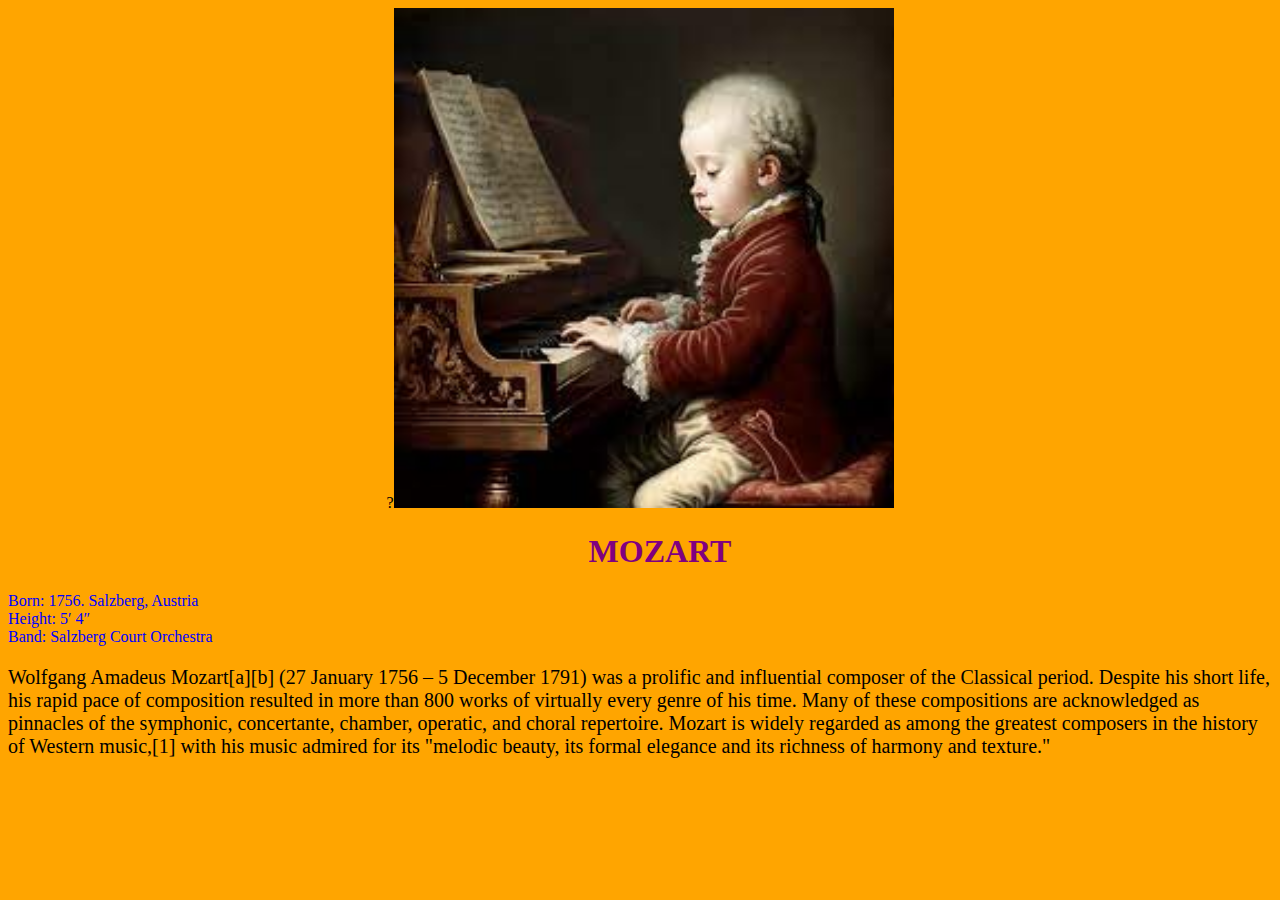
<file: MY CODE/17.1-My_Favorite_Musician Homework/index.html>
<!DOCTYPE html>
<html>
<head>
<link href="css/style.css" rel="stylesheet" tye"text/
css">
  <title>Mozart</title>
</head>
<!-- Add link tag below -->

<body>
<!--
Instructions:

- Change the title tag to be about your favorite musician

- Change the src of the img tag on line 9 to display as your favorite musician photo. Make sure you put this image in your images folder.

- Alter the <li></li>(list items) in the <ol> on lines 10 - 15 to be information about your favorite musician.

- Create a <ul> or <ol> with some quotes by your favorite musician

- If you have time add more photos of your favorite musician. Make sure you uncomment the <h2> tag on line 26.

-->
<center>?<img src="Mozart.jpeg" width="500">

<ol>
  <h1>MOZART</h1></center> <!-- Notice how lists can contain other html elements like the <h1> tag. Our list now has a title! -->
  <li>Born: 1756. Salzberg, Austria</li>
  <li>Height: 5′ 4″</li>
  <li>Band: Salzberg Court Orchestra</li>
  <p>
    Wolfgang Amadeus Mozart[a][b] (27 January 1756 – 5 December 1791) was a prolific and influential composer of the Classical period. Despite his short life, his rapid pace of composition resulted in more than 800 works of virtually every genre of his time. Many of these compositions are acknowledged as pinnacles of the symphonic, concertante, chamber, operatic, and choral repertoire. Mozart is widely regarded as among the greatest composers in the history of Western music,[1] with his music admired for its "melodic beauty, its formal elegance and its richness of harmony and texture."</p>
</ol>

<!--
Add your <ul> or <ul> with quote from your favorite musician below
-->



<!--<h2>Photos</h2>-->
<!--
If you have time add more photos of your favorite musician.
-->
</body>
</html>
<!--

Useful documentation if you get lost

File paths and images. How to link to files in folders -> https://www.w3schools.com/html/html_filepaths.asp

Img Tag Documentation - https://www.w3schools.com/tags/tag_img.asp

List tag documentation - https://www.w3schools.com/html/html_lists.asp

-->
</file>
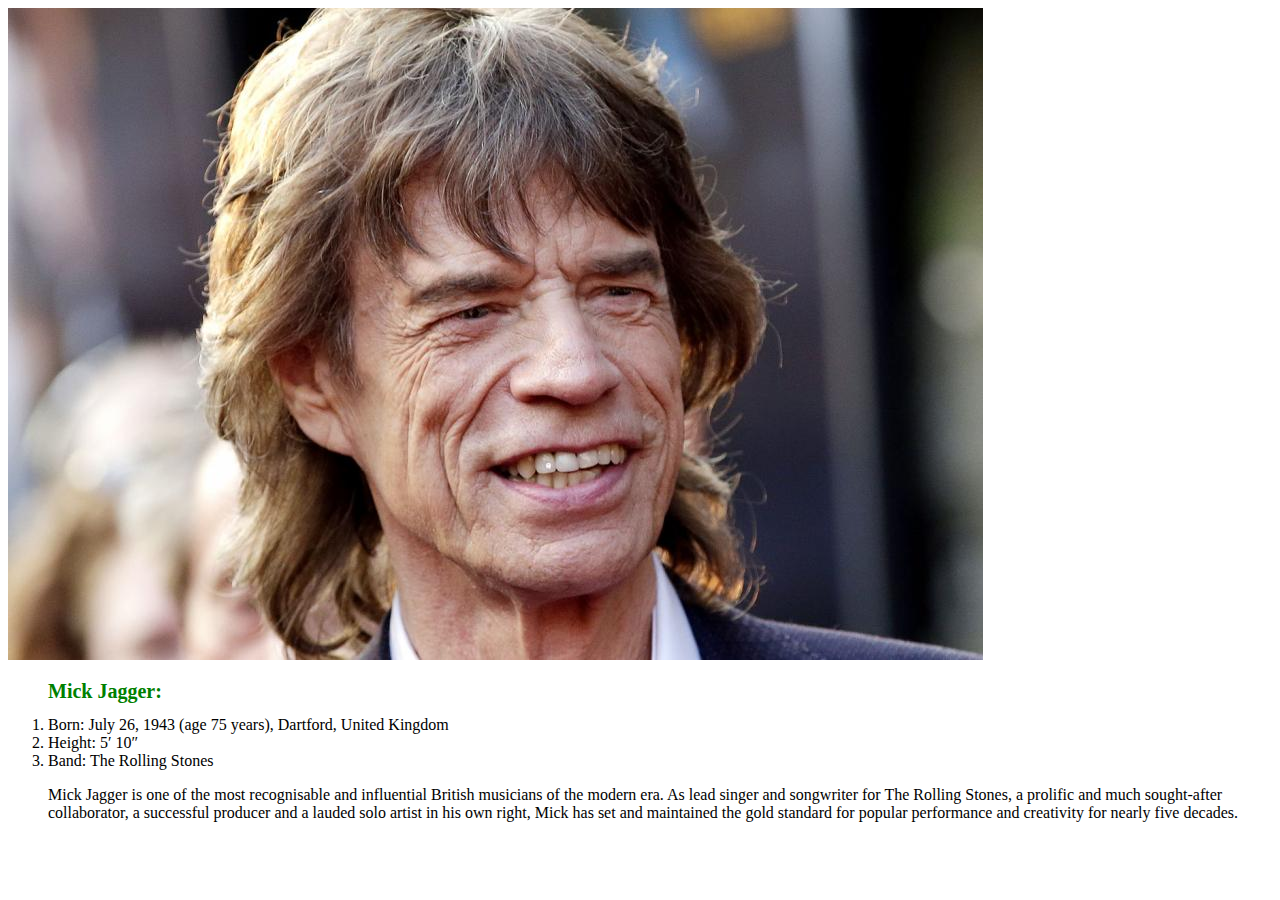
<file: MY CODE/17.1-02-Hello-World-Homework/17.1_solved/My_Favorite_Musician/index.html>
<!DOCTYPE html>
<html>
<head>
  <link href="css/style.css" rel="stylesheet" type"text/
  css">
  <title>Mick Jagger - The greatest rocker. EVER.</title>
</head>
<!-- Add link tag below -->

<body>
<!--
Instructions:

- Change the title tag to be about your favorite musician

- Change the src of the img tag on line 9 to display as your favorite musician photo. Make sure you put this image in your images folder.

- Alter the <li></li>(list items) in the <ol> on lines 10 - 15 to be information about your favorite musician.

- Create a <ul> or <ol> with some quotes by your favorite musician

- If you have time add more photos of your favorite musician. Make sure you uncomment the <h2> tag on line 26.

-->
<img src="MickJagger_1.jpg">

<ol>
  <h1>Mick Jagger:</h1> <!-- Notice how lists can contain other html elements like the <h1> tag. Our list now has a title! -->
  <li>Born: July 26, 1943 (age 75 years), Dartford, United Kingdom</li>
  <li>Height: 5′ 10″</li>
  <li>Band: The Rolling Stones</li>
  <p>
    Mick Jagger is one of the most recognisable and influential British musicians of the modern era. As lead singer and songwriter for The Rolling Stones, a prolific and much sought-after collaborator, a successful producer and a lauded solo artist in his own right, Mick has set and maintained the gold standard for popular performance and creativity for nearly five decades.
  </p> <!-- Lists can contain paragraph tags to! -->
</ol>

<!--
Add your <ul> or <ul> with quote from your favorite musician below
-->



<!--<h2>Photos</h2>-->
<!--
If you have time add more photos of your favorite musician.
-->
</body>
</html>
<!--

Useful documentation if you get lost

File paths and images. How to link to files in folders -> https://www.w3schools.com/html/html_filepaths.asp

Img Tag Documentation - https://www.w3schools.com/tags/tag_img.asp

List tag documentation - https://www.w3schools.com/html/html_lists.asp

-->
</file>
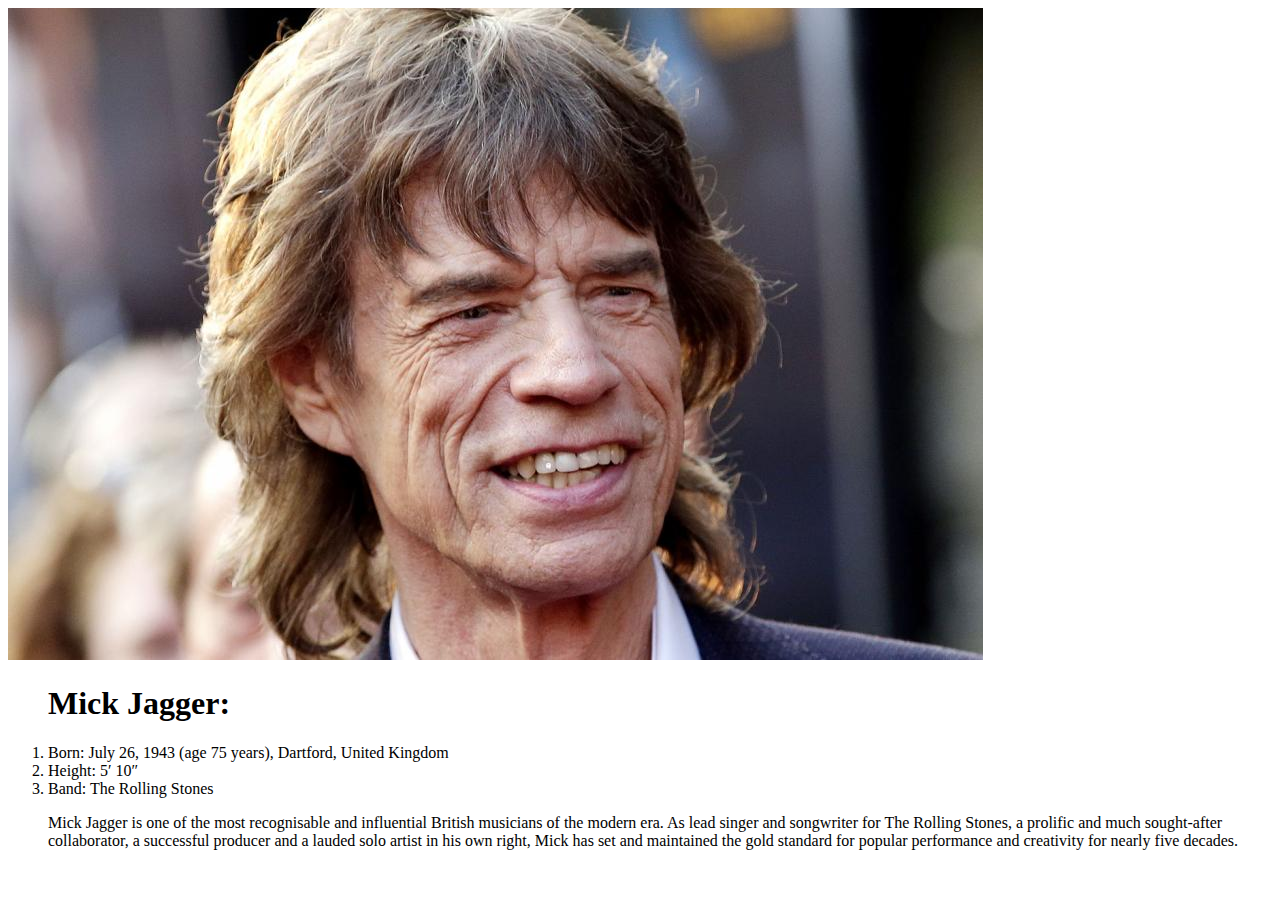
<file: MY CODE/17.1-02-Hello-World-Homework/17.1_activities/17.1_unsolved/My_Favorite_Musician/index.html>
<!DOCTYPE html>
<html>
<head>
  <title>Mick Jagger - The greatest rocker. EVER.</title>
</head>
<!-- Add link tag below -->

<body>
<!--
Instructions:

- Change the title tag to be about your favorite musician

- Change the src of the img tag on line 9 to display as your favorite musician photo. Make sure you put this image in your images folder.

- Alter the <li></li>(list items) in the <ol> on lines 10 - 15 to be information about your favorite musician.

- Create a <ul> or <ol> with some quotes by your favorite musician

- If you have time add more photos of your favorite musician. Make sure you uncomment the <h2> tag on line 26.

-->
<img src="MickJagger_1.jpg">

<ol>
  <h1>Mick Jagger:</h1> <!-- Notice how lists can contain other html elements like the <h1> tag. Our list now has a title! -->
  <li>Born: July 26, 1943 (age 75 years), Dartford, United Kingdom</li>
  <li>Height: 5′ 10″</li>
  <li>Band: The Rolling Stones</li>
  <p>
    Mick Jagger is one of the most recognisable and influential British musicians of the modern era. As lead singer and songwriter for The Rolling Stones, a prolific and much sought-after collaborator, a successful producer and a lauded solo artist in his own right, Mick has set and maintained the gold standard for popular performance and creativity for nearly five decades.
  </p> <!-- Lists can contain paragraph tags to! -->
</ol>

<!--
Add your <ul> or <ul> with quote from your favorite musician below
-->



<!--<h2>Photos</h2>-->
<!--
If you have time add more photos of your favorite musician.
-->
</body>
</html>
<!--

Useful documentation if you get lost

File paths and images. How to link to files in folders -> https://www.w3schools.com/html/html_filepaths.asp

Img Tag Documentation - https://www.w3schools.com/tags/tag_img.asp

List tag documentation - https://www.w3schools.com/html/html_lists.asp

-->
</file>
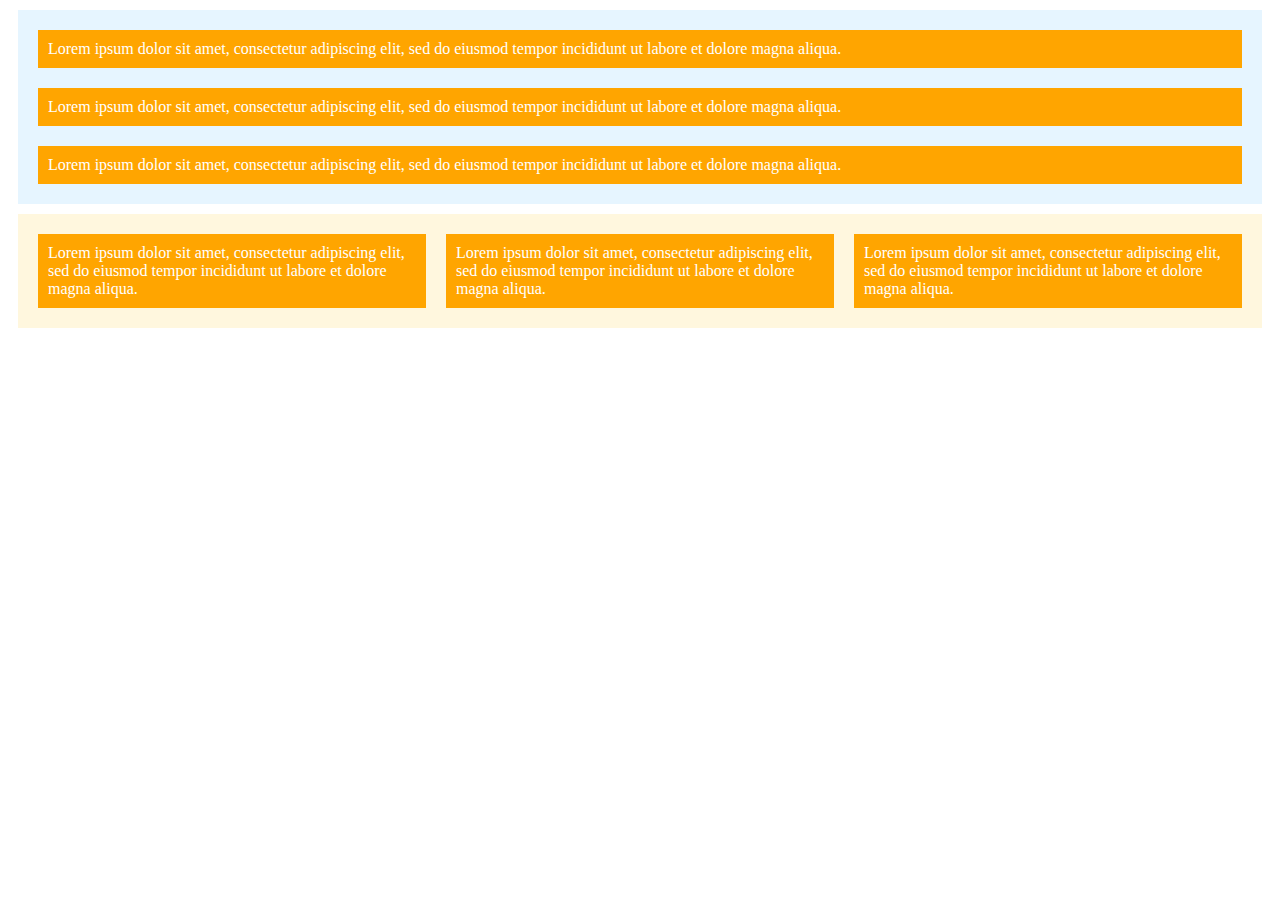
<file: MY CODE/18/18.1-activities/01_Your_First_Flex_Layout/solved/index.html>
<!DOCTYPE html>
<html>
<head>
  <link href="css/index.css" type="text/css" rel="stylesheet">
</head>
<body>
  <div id="column" class="flex">
    <div class="flex_item">
      Lorem ipsum dolor sit amet, consectetur adipiscing elit, sed do eiusmod tempor incididunt ut labore et dolore magna aliqua.
    </div>
    <div class="flex_item">
      Lorem ipsum dolor sit amet, consectetur adipiscing elit, sed do eiusmod tempor incididunt ut labore et dolore magna aliqua.
    </div>
    <div class="flex_item">
      Lorem ipsum dolor sit amet, consectetur adipiscing elit, sed do eiusmod tempor incididunt ut labore et dolore magna aliqua.
    </div>
  </div>
  <div id="row" class="flex">
    <div class="flex_item">
      Lorem ipsum dolor sit amet, consectetur adipiscing elit, sed do eiusmod tempor incididunt ut labore et dolore magna aliqua.
    </div>
    <div class="flex_item">
      Lorem ipsum dolor sit amet, consectetur adipiscing elit, sed do eiusmod tempor incididunt ut labore et dolore magna aliqua.
    </div>
    <div class="flex_item">
      Lorem ipsum dolor sit amet, consectetur adipiscing elit, sed do eiusmod tempor incididunt ut labore et dolore magna aliqua.
    </div>
  </div>

</body>
</html>
</file>
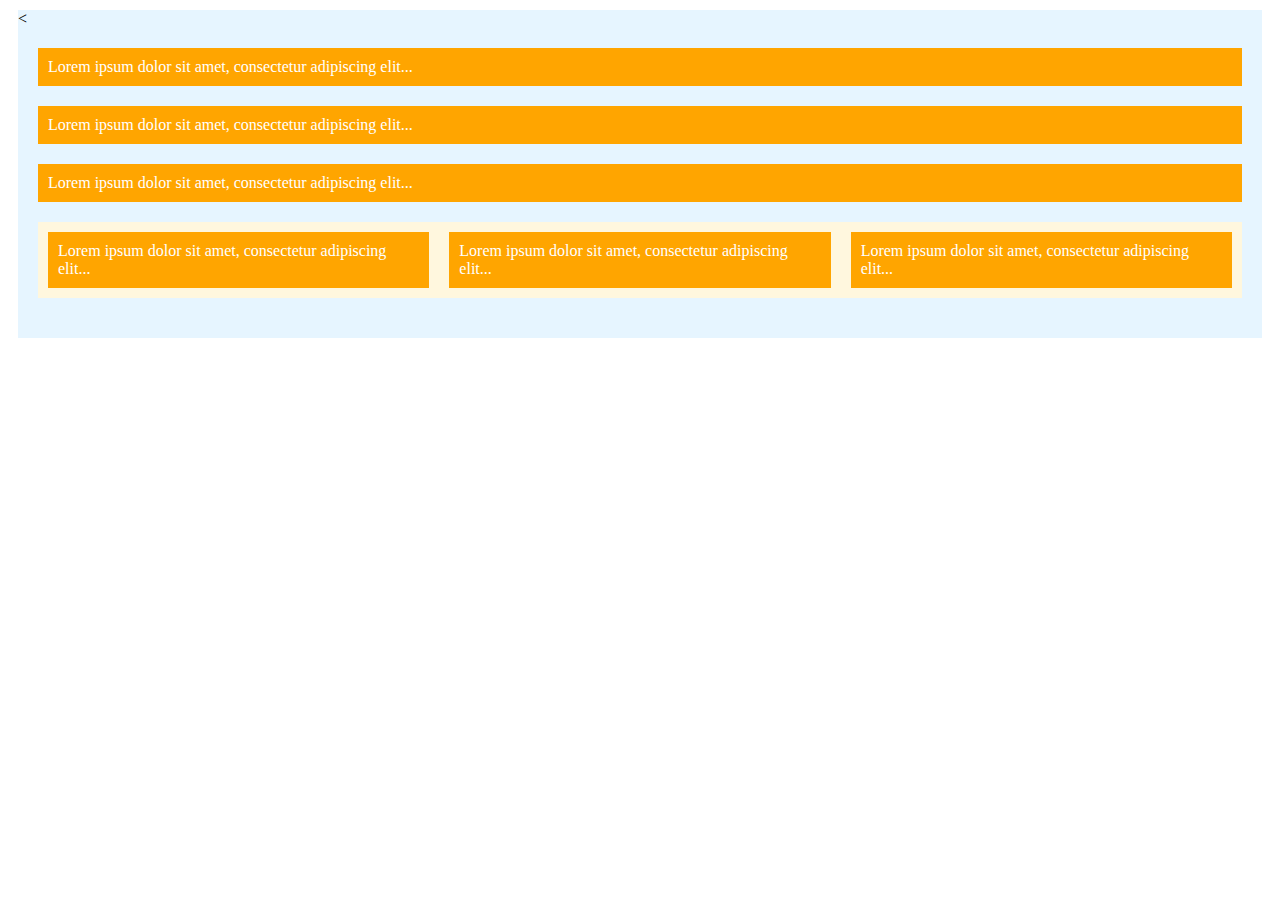
<file: MY CODE/18/18.1-activities/01_Your_First_Flex_Layout/unsolved/index.html>
<!DOCTYPE html>
<html>
<head>
  <link href="css/index.css" type="text/css" rel="stylesheet">
</head>
<body>

  <div id="column" class="flex"><<div id="column" class="flex">
    <div class="flex_item">
      Lorem ipsum dolor sit amet, consectetur adipiscing elit...
    </div>
    <div class="flex_item">
      Lorem ipsum dolor sit amet, consectetur adipiscing elit...
    </div>
    <div class="flex_item">
      Lorem ipsum dolor sit amet, consectetur adipiscing elit...
    </div>
    <div id="row" class="flex">
      <div class="flex_item">
        Lorem ipsum dolor sit amet, consectetur adipiscing elit...
      </div>
      <div class="flex_item">
        Lorem ipsum dolor sit amet, consectetur adipiscing elit...
      </div>
      <div class="flex_item">
        Lorem ipsum dolor sit amet, consectetur adipiscing elit...
      </div>
  </div>
  

  </div>

  <div id="row" class="flex">


  </div>

</body>
</html>
</file>
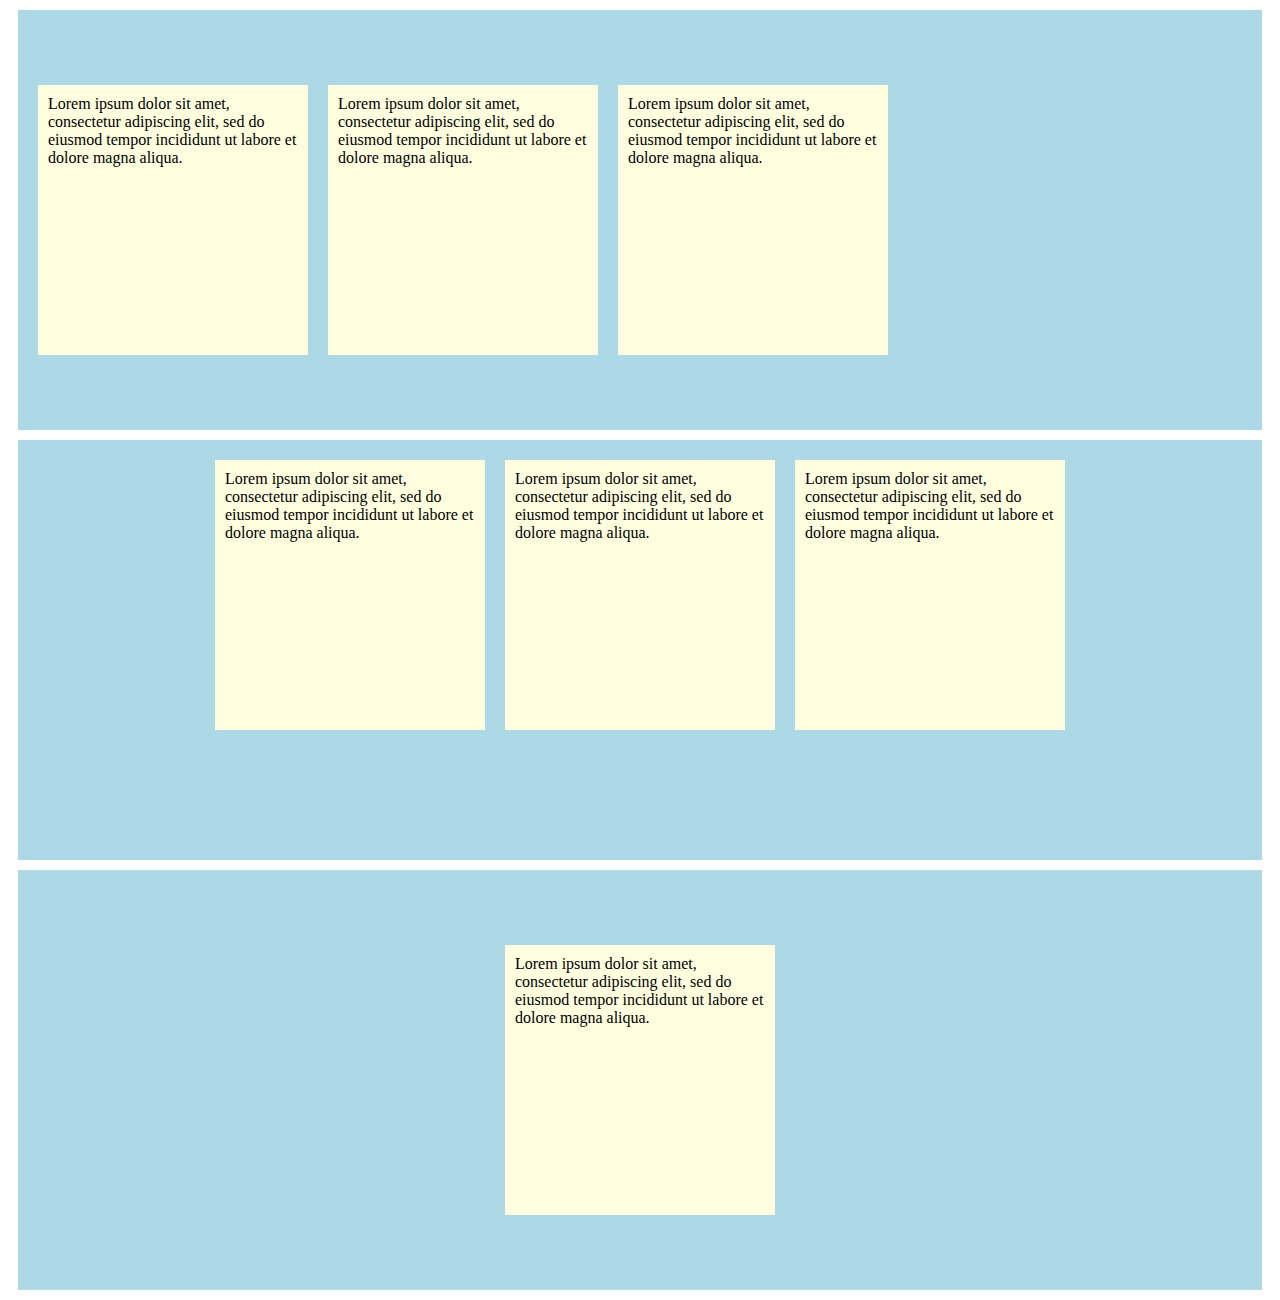
<file: MY CODE/18/18.1-activities/02_Sizing_With_Flex_Items/solved/index.html>
<!DOCTYPE html>
<html>
<head>
  <link href="css/index.css" type="text/css" rel="stylesheet">
</head>
<body>
  <section class="alignItems flexContainer">
    <div class="flexItem">
      Lorem ipsum dolor sit amet, consectetur adipiscing elit, sed do eiusmod tempor incididunt ut labore et dolore magna aliqua.
    </div>
    <div class="flexItem">
      Lorem ipsum dolor sit amet, consectetur adipiscing elit, sed do eiusmod tempor incididunt ut labore et dolore magna aliqua.
    </div>
    <div class="flexItem">
      Lorem ipsum dolor sit amet, consectetur adipiscing elit, sed do eiusmod tempor incididunt ut labore et dolore magna aliqua.
    </div>
  </section>
  <section class="justifyContent flexContainer">
    <div class="flexItem">
      Lorem ipsum dolor sit amet, consectetur adipiscing elit, sed do eiusmod tempor incididunt ut labore et dolore magna aliqua.
    </div>
    <div class="flexItem">
      Lorem ipsum dolor sit amet, consectetur adipiscing elit, sed do eiusmod tempor incididunt ut labore et dolore magna aliqua.
    </div>
    <div class="flexItem">
      Lorem ipsum dolor sit amet, consectetur adipiscing elit, sed do eiusmod tempor incididunt ut labore et dolore magna aliqua.
    </div>
  </section>
    <section class="perfectlyCentered flexContainer">
      <div class="flexItem">
        Lorem ipsum dolor sit amet, consectetur adipiscing elit, sed do eiusmod tempor incididunt ut labore et dolore magna aliqua.
    </section>
  </div>
</body>
</html>
</file>
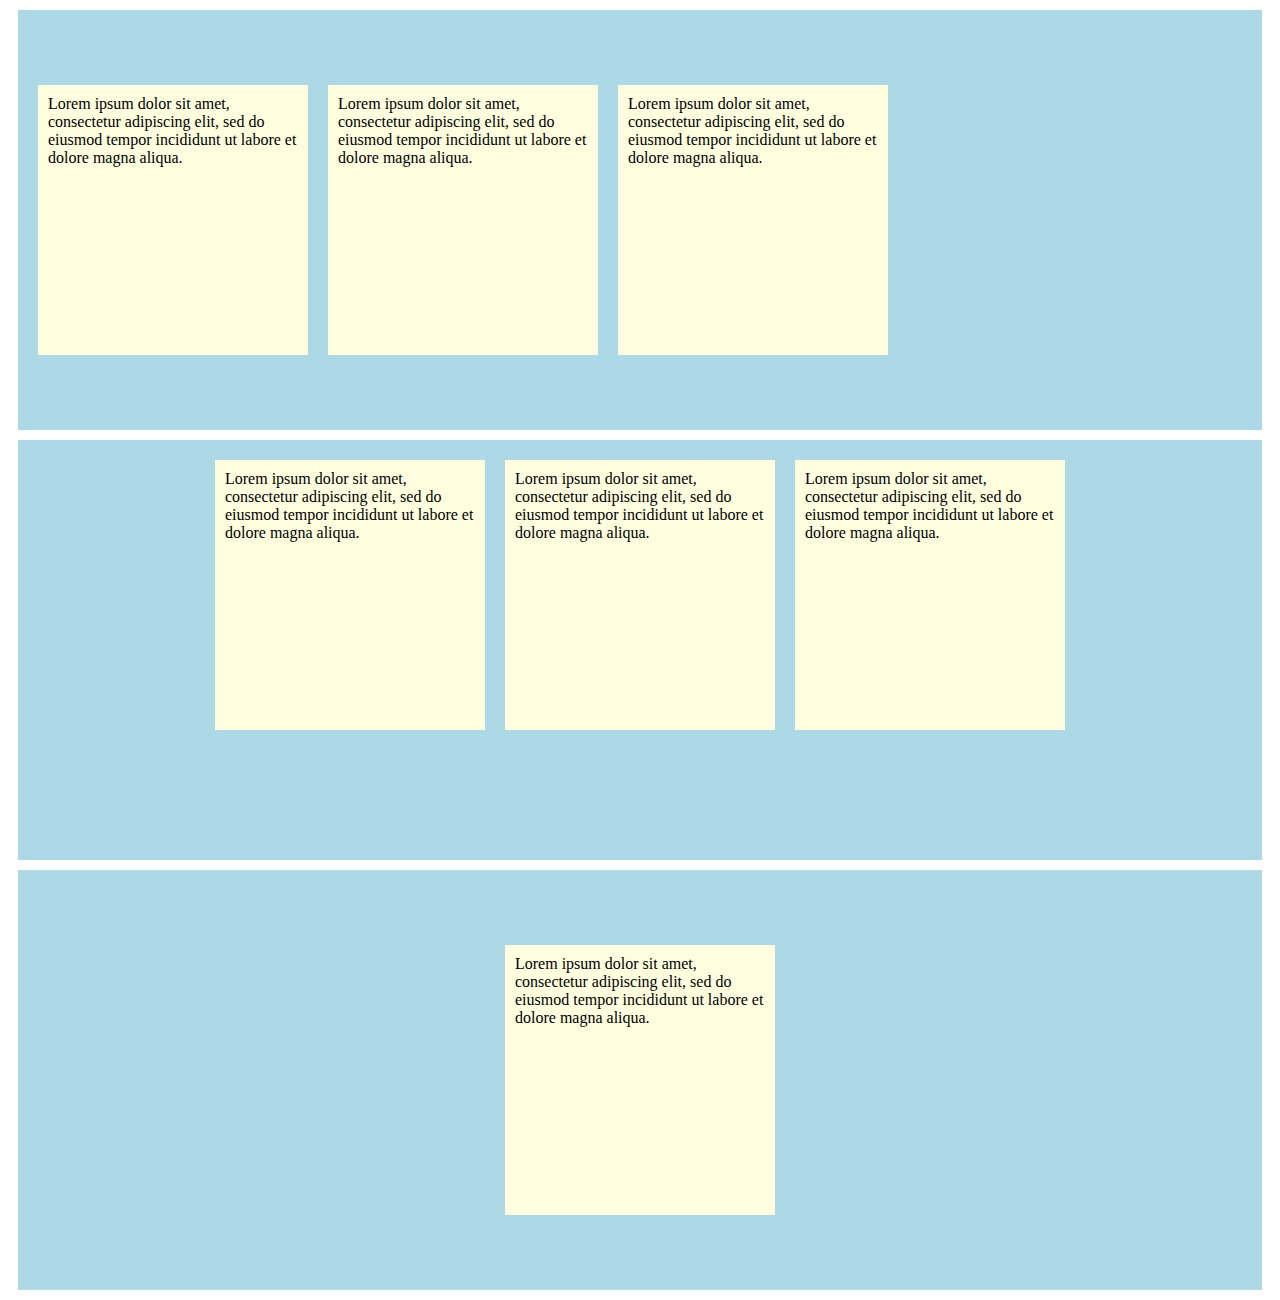
<file: MY CODE/18/18.1-activities/02_Sizing_With_Flex_Items/unsolved/index.html>
<!DOCTYPE html>
<html>
<head>
  <link href="css/index.css" type="text/css" rel="stylesheet">
</head>
<body>
  <section class="alignItems flexContainer">
    <div class="flexItem">
      Lorem ipsum dolor sit amet, consectetur adipiscing elit, sed do eiusmod tempor incididunt ut labore et dolore magna aliqua.
    </div>
    <div class="flexItem">
      Lorem ipsum dolor sit amet, consectetur adipiscing elit, sed do eiusmod tempor incididunt ut labore et dolore magna aliqua.
    </div>
    <div class="flexItem">
      Lorem ipsum dolor sit amet, consectetur adipiscing elit, sed do eiusmod tempor incididunt ut labore et dolore magna aliqua.
    </div>
  </section>
  <section class="justifyContent flexContainer">
    <div class="flexItem">
      Lorem ipsum dolor sit amet, consectetur adipiscing elit, sed do eiusmod tempor incididunt ut labore et dolore magna aliqua.
    </div>
    <div class="flexItem">
      Lorem ipsum dolor sit amet, consectetur adipiscing elit, sed do eiusmod tempor incididunt ut labore et dolore magna aliqua.
    </div>
    <div class="flexItem">
      Lorem ipsum dolor sit amet, consectetur adipiscing elit, sed do eiusmod tempor incididunt ut labore et dolore magna aliqua.
    </div>
  </section>
    <section class="perfectlyCentered flexContainer">
      <div class="flexItem">
        Lorem ipsum dolor sit amet, consectetur adipiscing elit, sed do eiusmod tempor incididunt ut labore et dolore magna aliqua.
    </section>
    
  </div>
</body>
</html>
</file>
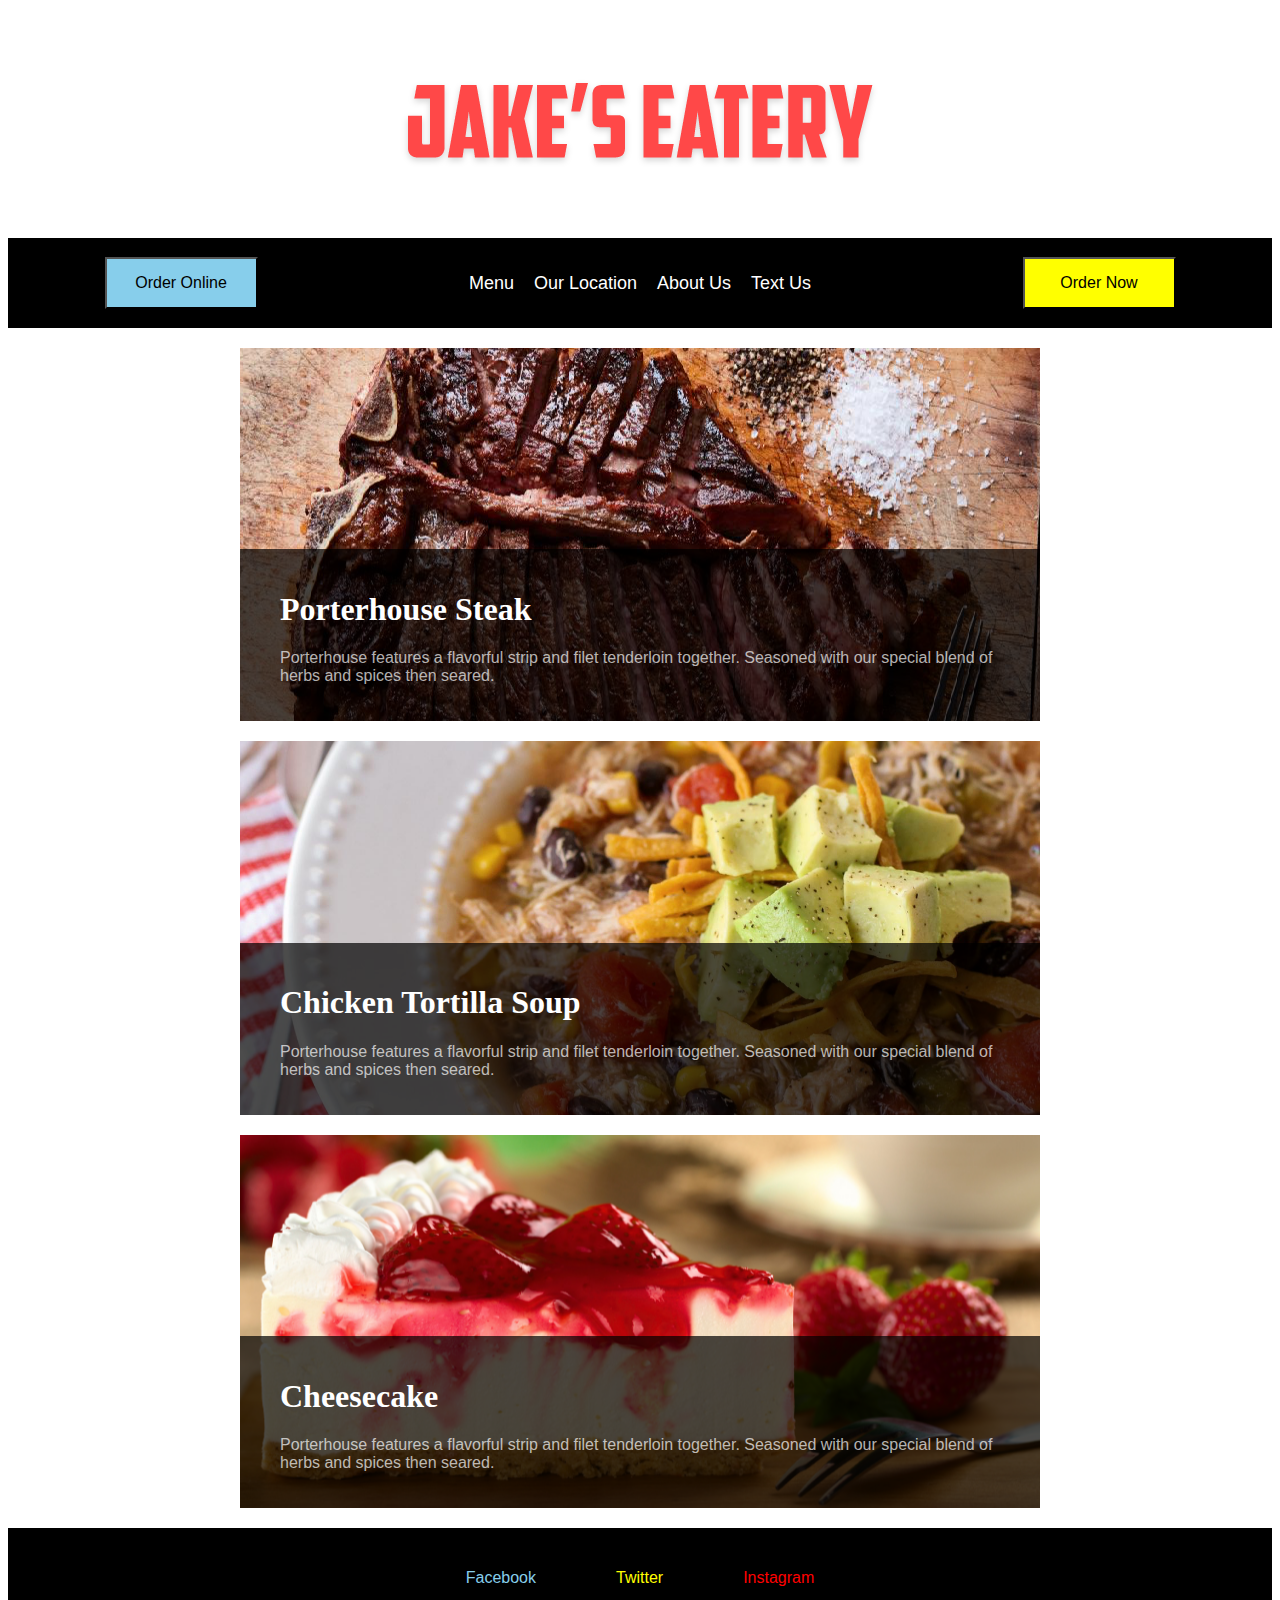
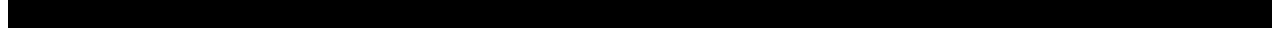
<file: MY CODE/18/18.1-activities/03_Jakes_Eatery/solved/index.html>
<!DOCTYPE HTML>
    <head>
        <title>Jake's Eatery</title>
        <link rel="stylesheet" type="text/css" href="css/style.css">
    </head>
    <body>
      <!-- Nav HTML -->
       <div class="logo"></div>
       <div class="nav">
           <div class="left">
                <button>Order Online</button>
           </div>
           <div class="center">
                <a href="#">Menu</a>
                <a href="#">Our Location</a>
                <a href="#">About Us</a>
                <a href="#">Text Us</a>
           </div>
           <div class="right">
                <button>Order Now</button>
           </div>
       </div>
       <!-- Column Layout -->
       <div class="column">
           <div class="meal1">
               <div class="text">
                   <h1>Porterhouse Steak</h1>
                   <p>Porterhouse features a flavorful strip and filet tenderloin together. Seasoned with our special blend of herbs and spices then seared.</p>
               </div>
           </div>
           <div class="meal2">
                <div class="text">
                        <h1>Chicken Tortilla Soup</h1>
                        <p>Porterhouse features a flavorful strip and filet tenderloin together. Seasoned with our special blend of herbs and spices then seared.</p>
                    </div>
           </div>
           <div class="meal3">
                <div class="text">
                        <h1>Cheesecake</h1>
                        <p>Porterhouse features a flavorful strip and filet tenderloin together. Seasoned with our special blend of herbs and spices then seared.</p>
                    </div>
           </div>
       </div>
       <!-- Footer HTML -->
       <div class="footer">
            <a href="#" class="fb">Facebook</a>
            <a href="#" class="tw">Twitter</a>
            <a href="#" class="ig">Instagram</a>
        </div>
    </body>
</html>
</file>
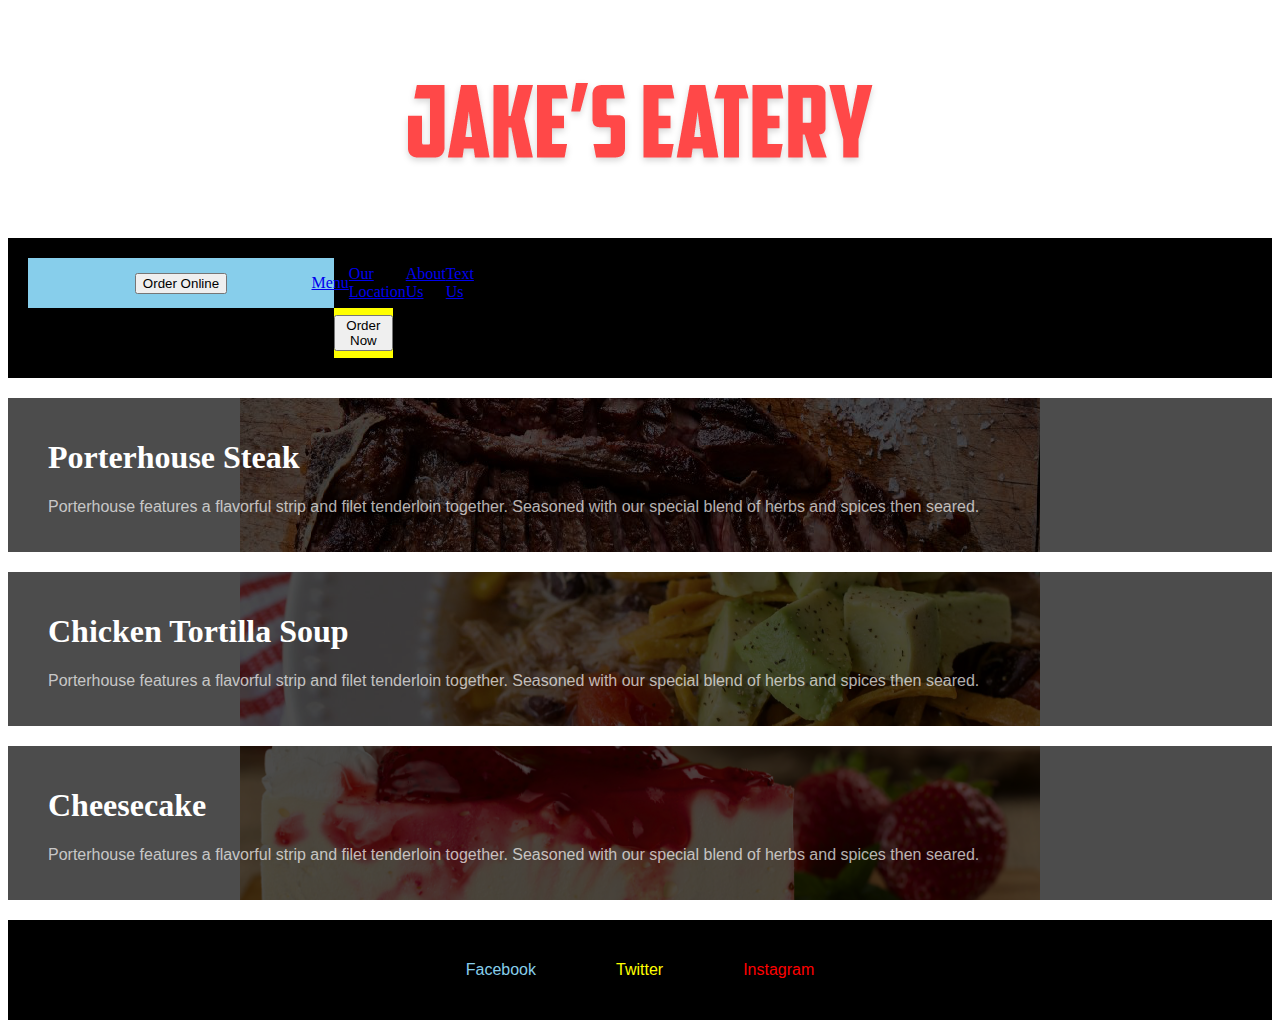
<file: MY CODE/18/18.1-activities/03_Jakes_Eatery/unsolved/index.html>
<!DOCTYPE HTML>
    <head>
        <title>Jake's Eatery</title>
        <link rel="stylesheet" type="text/css" href="css/style.css">
    </head>
    <body>
       
      <!-- Nav HTML -->
       <div class="logo"></div>
       <div class="nav">
           <div class="left">
                <button>Order Online</button>
           </div>
           <class="nav"></class>
           <div class="center">
                <a href="#">Menu</a>
                <a href="#">Our Location</a>
                <a href="#">About Us</a>
                <a href="#">Text Us</a>
           </div>
           <div class="right">
                <button>Order Now</button>
           </div>
       </div>
       <!-- Column Layout -->
       <div class="column">
           <div class="meal1">
               <div class="text">
                   <h1>Porterhouse Steak</h1>
                   <p>Porterhouse features a flavorful strip and filet tenderloin together. Seasoned with our special blend of herbs and spices then seared.</p>
               </div>
           </div>
           <div class="meal2">
                <div class="text">
                        <h1>Chicken Tortilla Soup</h1>
                        <p>Porterhouse features a flavorful strip and filet tenderloin together. Seasoned with our special blend of herbs and spices then seared.</p>
                    </div>
           </div>
           <div class="meal3">
                <div class="text">
                        <h1>Cheesecake</h1>
                        <p>Porterhouse features a flavorful strip and filet tenderloin together. Seasoned with our special blend of herbs and spices then seared.</p>
                    </div>
           </div>
       </div>
       <!-- Footer HTML -->
       <div class="footer">
            <a href="#" class="fb">Facebook</a>
            <a href="#" class="tw">Twitter</a>
            <a href="#" class="ig">Instagram</a>
        </div>
    </body>
</html>
</file>
<file: MY CODE/17.1-My_Favorite_Musician Homework/css/style.css>
h1 {
color: purple ; font-family: fantasy
}

li {
color: blue
}

html {
background-color: orange;
}

p {
font-size:20px ; max-width: ;
  }
</file>
<file: MY CODE/17.1-02-Hello-World-Homework/17.1_solved/My_Favorite_Musician/css/style.css>
h1 {color: green; font-size:20px}
.p1 {
    font-family: "Lucida Handwriting", Times, serif;
  }
</file>
<file: MY CODE/18/18.1-activities/01_Your_First_Flex_Layout/solved/css/index.css>
.flex_item {
  padding:10px;
  margin: 10px;
  background-color: orange;
  color: white;
}
.flex {
  display: flex;
  padding: 10px;
  margin: 10px;
}
#column {
  background-color: #E6F5FF;
  flex-direction: column;
}
#row {
  background-color: #FFF7DE;
  flex-direction: row;
}
.align-items {
  align-items: center;
}
</file>
<file: MY CODE/18/18.1-activities/01_Your_First_Flex_Layout/unsolved/css/index.css>
.flex_item {
  padding:10px;
  margin: 10px;
  background-color: orange;
  color: white;
}
.flex {
  display: flex;
  flex-direction: column;
  column
  padding: 10px;
  margin: 10px;
  /* Set the property display to flex below! */
}
#column {
  background-color: #E6F5FF;
  /* Set the property flex direction to column below! */
}
#row {
  flex-direction: row;
  background-color: #FFF7DE;
/* Set the property flex-direction to row below! */
}
</file>
<file: MY CODE/18/18.1-activities/02_Sizing_With_Flex_Items/solved/css/index.css>
.flexItem {
  background-color: lightyellow;
  margin: 10px;
  padding: 10px;
  width: 250px;
  height: 250px;
}
.flexContainer {
  display: flex;
  height: 400px;
  background-color: lightblue;
  margin: 10px;
  padding: 10px;
}
.justifyContent {
  justify-content: center;
}
.perfectlyCentered {
  justify-content: center;
  align-items: center;
}
.alignItems {
  align-items: center;
}
.justifyContent {
  justify-content: center;
}
</file>
<file: MY CODE/18/18.1-activities/02_Sizing_With_Flex_Items/unsolved/css/index.css>
.flexItem {
  background-color: lightyellow;
  margin: 10px;
  padding: 10px;
  width: 250px;
  height: 250px;
}
.flexContainer {
  display: flex;
  height: 400px;
  background-color: lightblue;
  margin: 10px;
  padding: 10px;
}
.flexItem {
  background-color: lightyellow;
  margin: 10px;
  padding: 10px;
  width: 250px;
  height: 250px;
}
.flexContainer {
  display: flex;
  height: 400px;
  background-color: lightblue;
  margin: 10px;
  padding: 10px;
}
.justifyContent {
  justify-content: center;
}
.perfectlyCentered {
  justify-content: center;
  align-items: center;
}
.alignItems {
  align-items: center;
}

}
.justifyContent {
  justify-content: center;
}
- center
- flex-end
- flex-start
- space-between
- space-around
- space-evenly
*/

}
.perfectlyCentered {
/*
- Under this comment type out the css property of justify-content: center;
- Then type out the css property align-items: center;
- Reload the browser and see for yourslef that your item is perfectly centered!
*/

}
</file>
<file: MY CODE/18/18.1-activities/03_Jakes_Eatery/solved/css/style.css>
/* Navigation styles */
.logo {
  background: white;
  height: 230px;
  background-image: url("../images/jakes-logo.png");
  background-repeat: no-repeat;
  background-position: center;
}

.nav {
  display: flex;
  background-color: black;
  padding: 20px;
}

.left, .center, .right {
  height: 50px;
  display: flex;
  justify-content: center;
  align-items: center;
}

.left, .right {
  width: 25%;
}
.center {
  width: 50%;
}

.center a {
  color: white;
  padding: 10px;
  font-size: 18px;
  text-decoration: none;
  font-family:arial;
}

.right button {
  background-color: yellow;
  color:black;
  font-size: 16px;
  padding: 15px;
  width: 50%;
}

.left button {
  background-color: skyblue;
  color:black;
  font-size: 16px;
  padding: 15px;
  width: 50%;
}

/* Column styles */
.column {
  display: flex;
  height: 1200px;
  width: 800px;
  flex-direction: column;
  margin: 0 auto;
}

.meal1, .meal2, .meal3 {
  height: 100%;
  width: 100%;
  display: flex;
  align-items: flex-end;
  margin-bottom: 20px;
}
.meal1 {
  margin-top:20px;
  background-image: url("../images/steak.png");
  background-repeat: no-repeat;
  background-position: center;

}
.meal2 {
  background-image: url("../images/soup.png");
  background-repeat: no-repeat;
  background-position: center;
}
.meal3 {
  background-image: url("../images/cheesecake.png");
  background-repeat: no-repeat;
  background-position: center;
}

.text {
  background: rgb(0,0,0,0.7);
  width: 100%;
  padding: 20px 40px;
  color: white;
}
.text p {
  color: rgba(255, 255, 255, 0.7);
  font-family: Arial, Helvetica, sans-serif;
}
.text h1 {
  font-family: Georgia, 'Times New Roman', Times, serif;
}

/* Footer Styles */
.footer {
  display: flex;
  justify-content: center;
  align-items: center;
  background: black;
  height: 100px;
}

.footer a {
  padding: 20px 40px;
  font-family: Arial, Helvetica, sans-serif;
  text-decoration: none;
}

.ig {
  color: red;
}

.fb {
  color:skyblue;
}

.tw {
  color: yellow;
}
</file>
<file: MY CODE/18/18.1-activities/03_Jakes_Eatery/unsolved/css/style.css>
.logo {
    color: white;
    height: 230px;
    background-image: url("../images/jakes-logo.png");
    background-repeat: no-repeat;
    background-position: center;
}

.nav {
    display: flex;
    background-color: black;
    padding: 20px;
}
.left, .center, .right {
    height: 50px;
    display: flex;
    justify-content: center;
    align-items: center;
    width: 25%;
}
.left, .right {
        width: 25%;
      }
      .center {
        width: 50%;
      }
      
.className element a {
    color: white;
    padding: 10px;
    font-size: 18px;
    text-decoration: none;
    font-family: Arial;
}
    .right {
        background-color: yellow;
    }
    .left {
        background-color: skyblue; 
    }
}
display-flex {
    height: 1200px;
    width: 800px;
    flex-direction: column;
    margin: 0;
}
.meal1, .meal2, .meal3 {
    height: 100%;
    width: 100%;
    display: flex;
    align-items: flex-end;
    margin-bottom: 20px;
  }
  .meal1 {
    margin-top:20px;
    background-image: url("../images/steak.png");
    background-repeat: no-repeat;
    background-position: center;
  
  }
  .meal2 {
    background-image: url("../images/soup.png");
    background-repeat: no-repeat;
    background-position: center;
  }
  .meal3 {
    background-image: url("../images/cheesecake.png");
    background-repeat: no-repeat;
    background-position: center;
  }
  
  .text {
    background: rgb(0,0,0,0.7);
    width: 100%;
    padding: 20px 40px;
    color: white;
  }
  .text p {
    color: rgba(255, 255, 255, 0.7);
    font-family: Arial, Helvetica, sans-serif;
  }
  .text h1 {
    font-family: Georgia, 'Times New Roman', Times, serif;
  }
  
  /* Footer Styles */
  .footer {
    display: flex;
    justify-content: center;
    align-items: center;
    background: black;
    height: 100px;
  }
  
  .footer a {
    padding: 20px 40px;
    font-family: Arial, Helvetica, sans-serif;
    text-decoration: none;
  }
  
  .ig {
    color: red;
  }
  
  .fb {
    color:skyblue;
  }
  
  .tw {
    color: yellow;
  }
  .footer {
    display: flex;
    justify-content: center;
    align-items: center;
    background: black;
    height: 100px;
  }
  
  .footer a {
    padding: 20px 40px;
    font-family: Arial, Helvetica, sans-serif;
    text-decoration: none;
  }
  
  .ig {
    color: red;
  }
  
  .fb {
    color:skyblue;
  }
  
  .tw {
    color: yellow;
  }
  

/* Footer Styles */
</file>
